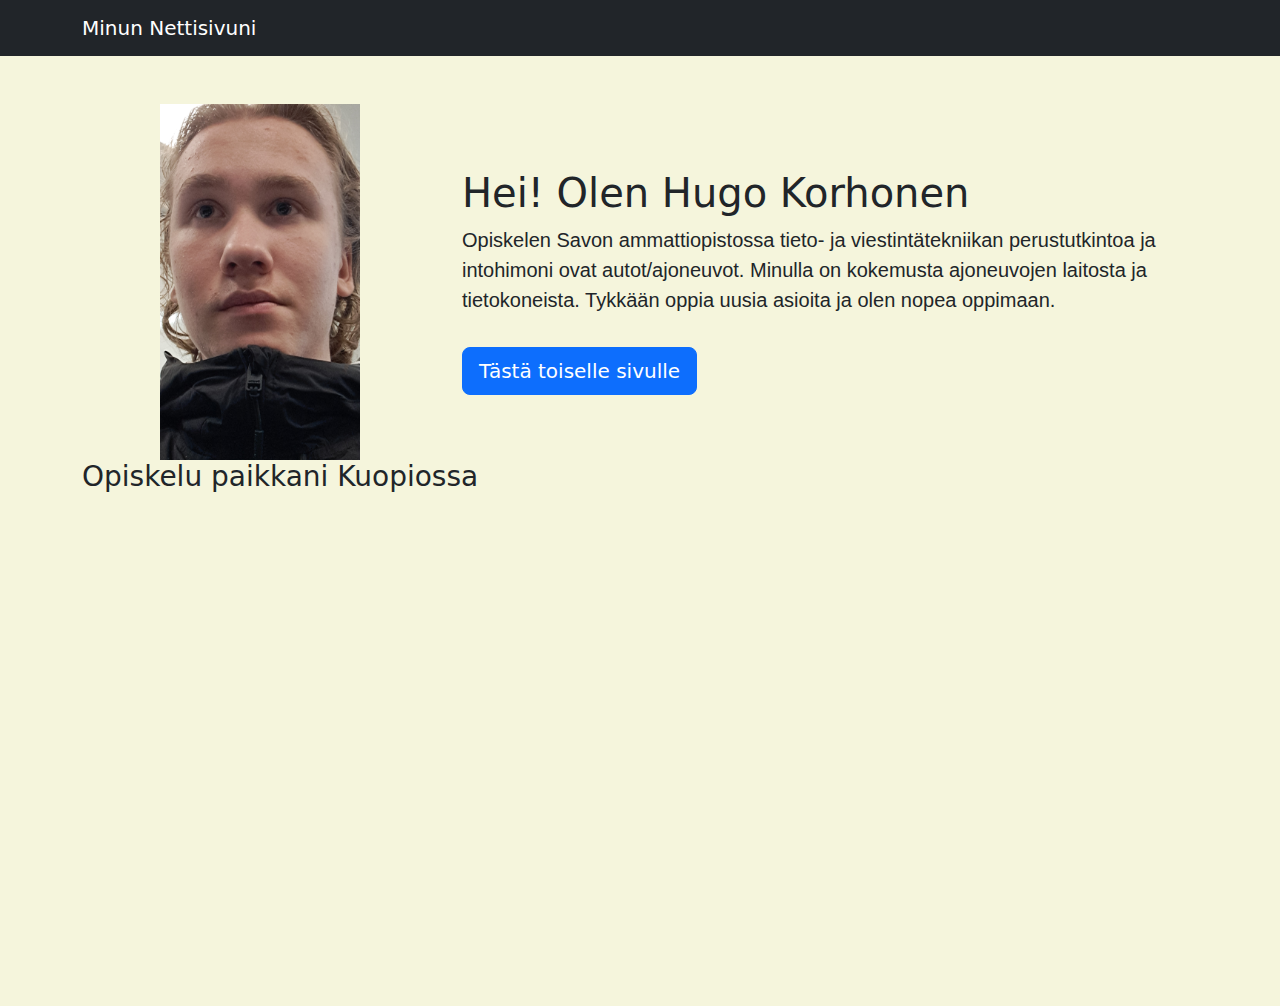
<file: index.html>
<!DOCTYPE html>
<html lang="fi">
<head>
    <meta charset="UTF-8">
    <meta name="viewport" content="width=device-width, initial-scale=1.0">
    <title>Pääsivu</title>
    <!-- Bootstrap CSS -->
    <link href="https://cdn.jsdelivr.net/npm/bootstrap@5.3.0/dist/css/bootstrap.min.css" rel="stylesheet">
    <link rel="stylesheet" href="tyyli.css">
</head>
<body>
    <header>

    <!-- Navigaatio -->
    <nav class="navbar navbar-expand-lg navbar-dark bg-dark">
        <div class="container">
            <a class="navbar-brand" href="#">Minun Nettisivuni</a>
        </div>
    </nav>
    </header>
    <!-- Pääsivun sisältö -->
    <section class="container my-5">
        <div class="row align-items-center">
            <!-- Kuva itsestä -->
            <div class="col-md-4 text-center">
                <img src="jpg.jpg" alt="" width="200px", length="200px">
            </div>
            <!-- nappi 2 sivulle ja pientä tietoa -->
            <div class="col-md-8">
                <h1 >Hei! Olen Hugo Korhonen</h1>
                <p class="lead">Opiskelen Savon ammattiopistossa tieto- ja viestintätekniikan perustutkintoa ja intohimoni ovat autot/ajoneuvot. Minulla on kokemusta ajoneuvojen laitosta ja tietokoneista. Tykkään oppia uusia asioita ja olen nopea oppimaan.</p>
                <a href="nettisivu2.html" class="btn btn-primary btn-lg mt-3">Tästä toiselle sivulle</a>
            </div>
        </div>
        <h3>Opiskelu paikkani Kuopiossa</h3>
        <iframe src="https://www.google.com/maps/embed?pb=!1m18!1m12!1m3!1d1818.2415579383162!2d27.62265357814785!3d62.88870507652946!2m3!1f0!2f0!3f0!3m2!1i1024!2i768!4f13.1!3m3!1m2!1s0x4684ba7411ecb7af%3A0xfa84812a1f3af017!2sHehkukatu%2C%2070210%20Kuopio!5e0!3m2!1sfi!2sfi!4v1731486267590!5m2!1sfi!2sfi" width="450" height="450" style="border:0;" allowfullscreen="" loading="lazy" referrerpolicy="no-referrer-when-downgrade"></iframe>
    </section>
    <script src="https://cdn.jsdelivr.net/npm/bootstrap@5.3.0/dist/js/bootstrap.bundle.min.js"></script>
</body>

</html>
</file>
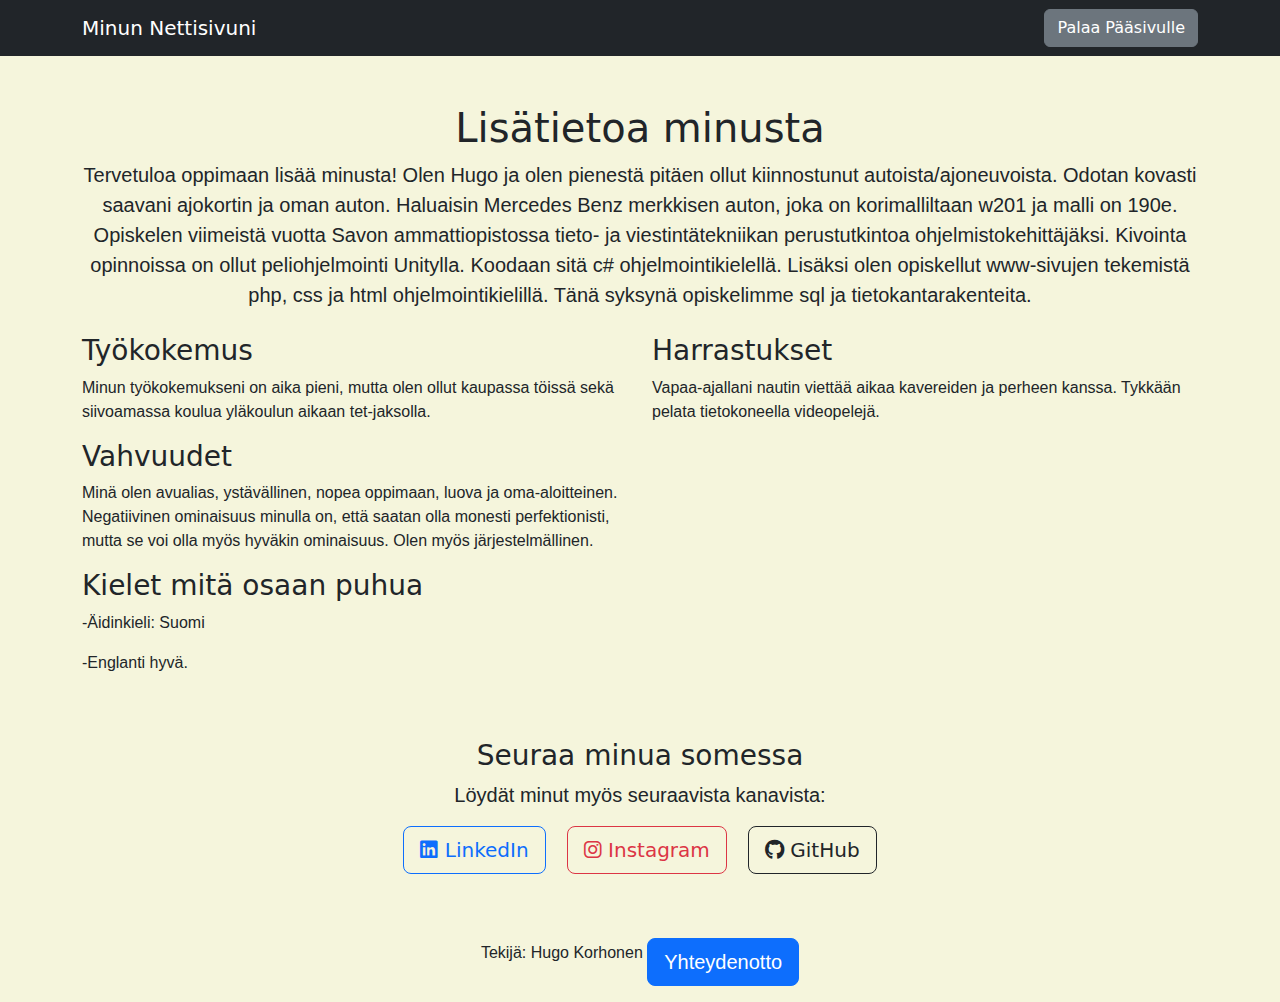
<file: nettisivu2.html>
<!DOCTYPE html>
<html lang="fi">
<head>
    <meta charset="UTF-8">
    <meta name="viewport" content="width=device-width, initial-scale=1.0">
    <title>Toinen Sivu</title>
    <!-- Bootstrap CSS -->
    <link href="https://cdn.jsdelivr.net/npm/bootstrap@5.3.0/dist/css/bootstrap.min.css" rel="stylesheet">
    <!-- Bootstrap Icons for Social Media -->
    <link rel="stylesheet" href="https://cdnjs.cloudflare.com/ajax/libs/font-awesome/6.0.0-beta3/css/all.min.css">
    <link rel="stylesheet" href="tyyli.css">
</head>
<body>

    <!-- Navigaatio -->
    <nav class="navbar navbar-expand-lg navbar-dark bg-dark">
        <div class="container">
            <a class="navbar-brand" href="#">Minun Nettisivuni</a>
            <a href="index.html" class="btn btn-secondary ms-auto">Palaa Pääsivulle</a>
        </div>
    </nav>

    <!-- Toisen sivun sisältö -->
    <section class="container my-5">
        <div class="text-center">
            <h1>Lisätietoa minusta</h1>
            <p class="lead">Tervetuloa oppimaan lisää minusta! Olen Hugo ja olen pienestä pitäen ollut kiinnostunut autoista/ajoneuvoista. Odotan kovasti saavani ajokortin ja oman auton. Haluaisin Mercedes Benz merkkisen auton, joka on korimalliltaan w201 ja malli on 190e. Opiskelen viimeistä vuotta Savon ammattiopistossa tieto- ja viestintätekniikan perustutkintoa ohjelmistokehittäjäksi. Kivointa opinnoissa on ollut peliohjelmointi Unitylla. Koodaan sitä c# ohjelmointikielellä. Lisäksi olen opiskellut www-sivujen tekemistä php, css ja html ohjelmointikielillä. Tänä syksynä opiskelimme sql ja tietokantarakenteita.</p>
        </div>

        <div class="row mt-4">
            <div class="col-md-6">
                <h3>Työkokemus</h3>
                <p>Minun työkokemukseni on aika pieni, mutta olen ollut kaupassa töissä sekä siivoamassa koulua yläkoulun aikaan tet-jaksolla. </p>
            </div>
            <div class="col-md-6">
                <h3>Harrastukset</h3>
                <p>Vapaa-ajallani nautin viettää aikaa kavereiden ja perheen kanssa. Tykkään pelata tietokoneella videopelejä.</p>
            </div>
            <div class="col-md-6" stylesheet="aling">
                <h3>Vahvuudet</h3>
                <p>Minä olen avualias, ystävällinen, nopea oppimaan, luova ja oma-aloitteinen. Negatiivinen ominaisuus minulla on, että saatan olla monesti perfektionisti, mutta se voi olla myös hyväkin ominaisuus. Olen myös järjestelmällinen. </p>
            </div>
                   </div>
        <table>
            <tr>
                <h3>Kielet mitä osaan puhua</h3>
            </tr>
            <tr>
                <p>-Äidinkieli: Suomi</p>
            </tr>
            <tr>
                <p>-Englanti hyvä.</p>
            </tr>
                    </table>

        <!-- Sosiaalisen median linkit -->
        <div class="text-center mt-5">
            <h3>Seuraa minua somessa</h3>
            <p class="lead">Löydät minut myös seuraavista kanavista:</p>
            <a href="https://www.linkedin.com/in/hugo-korhonen-3260052b6?utm_source=share&utm_content=profile&utm_medium=android_app" class="btn btn-outline-primary btn-lg mx-2" target="_blank"><i class="fab fa-linkedin"></i> LinkedIn</a>
            <a href="https://www.instagram.com//hugo.korhonen/profilecard/?igsh=bjgyemY4cHJiMDZ4" class="btn btn-outline-danger btn-lg mx-2" target="_blank"><i class="fab fa-instagram"></i> Instagram</a>
            <a href="https://github.com/sepihvi" class="btn btn-outline-dark btn-lg mx-2" target="_blank"><i class="fab fa-github"></i> GitHub</a>
        </div>
    </section>

    <!-- Bootstrap JS ja Popper -->
    <script src="https://cdn.jsdelivr.net/npm/bootstrap@5.3.0/dist/js/bootstrap.bundle.min.js"></script>
    <footer>
        <p style="text-align: center;">
        Tekijä: Hugo Korhonen
        <a href="nettisivu3.html" class="btn btn-primary btn-lg mt-3">Yhteydenotto</a>
        </p>
    </footer>
</body>

</html>
</file>
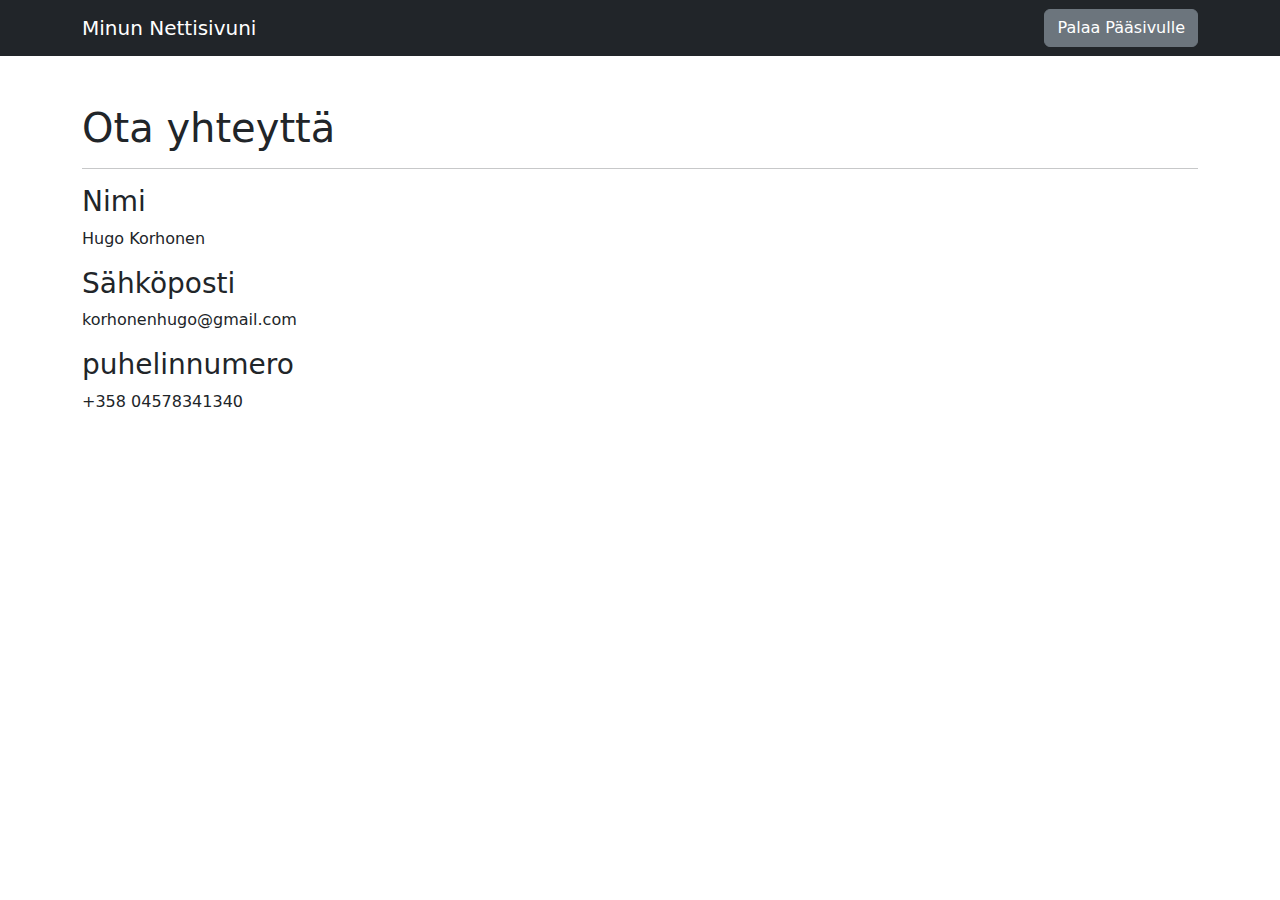
<file: nettisivu3.html>
<!DOCTYPE html>
<html lang="fi">
<head>
    <meta charset="UTF-8">
    <meta name="viewport" content="width=device-width, initial-scale=1.0">
    <title>Ota yhteyttä</title>
    <link href="https://cdn.jsdelivr.net/npm/bootstrap@5.3.0/dist/css/bootstrap.min.css" rel="stylesheet">
</head>
<body>

<!-- Navigaatiopalkki -->
<nav class="navbar navbar-expand-lg navbar-dark bg-dark">
    <div class="container">
        <a class="navbar-brand" href="nettisivu2.php">Minun Nettisivuni</a>
        <a href="nettisivu1.php" class="btn btn-secondary ms-auto">Palaa Pääsivulle</a>
    </div>
</nav>

<div class="container mt-5">
    <h1>Ota yhteyttä</h1>
    <hr>
    <h3>Nimi</h3>
    <p>Hugo Korhonen</p>
    <h3>Sähköposti</h3>
    <p>korhonenhugo@gmail.com</p>
    <h3>puhelinnumero</h3>
    <p>+358 04578341340</p>
    <?php
   </div>
<script src="https://cdn.jsdelivr.net/npm/bootstrap@5.3.0/dist/js/bootstrap.bundle.min.js"></script>
</body>
</html>
</file>
<file: tyyli.css>
p{ font-family: sans-serif;}
p {font-size: 25;}
footer{ size: 5rem;}
body {background-color: beige;}
section{background-color: beige;}
</file>
